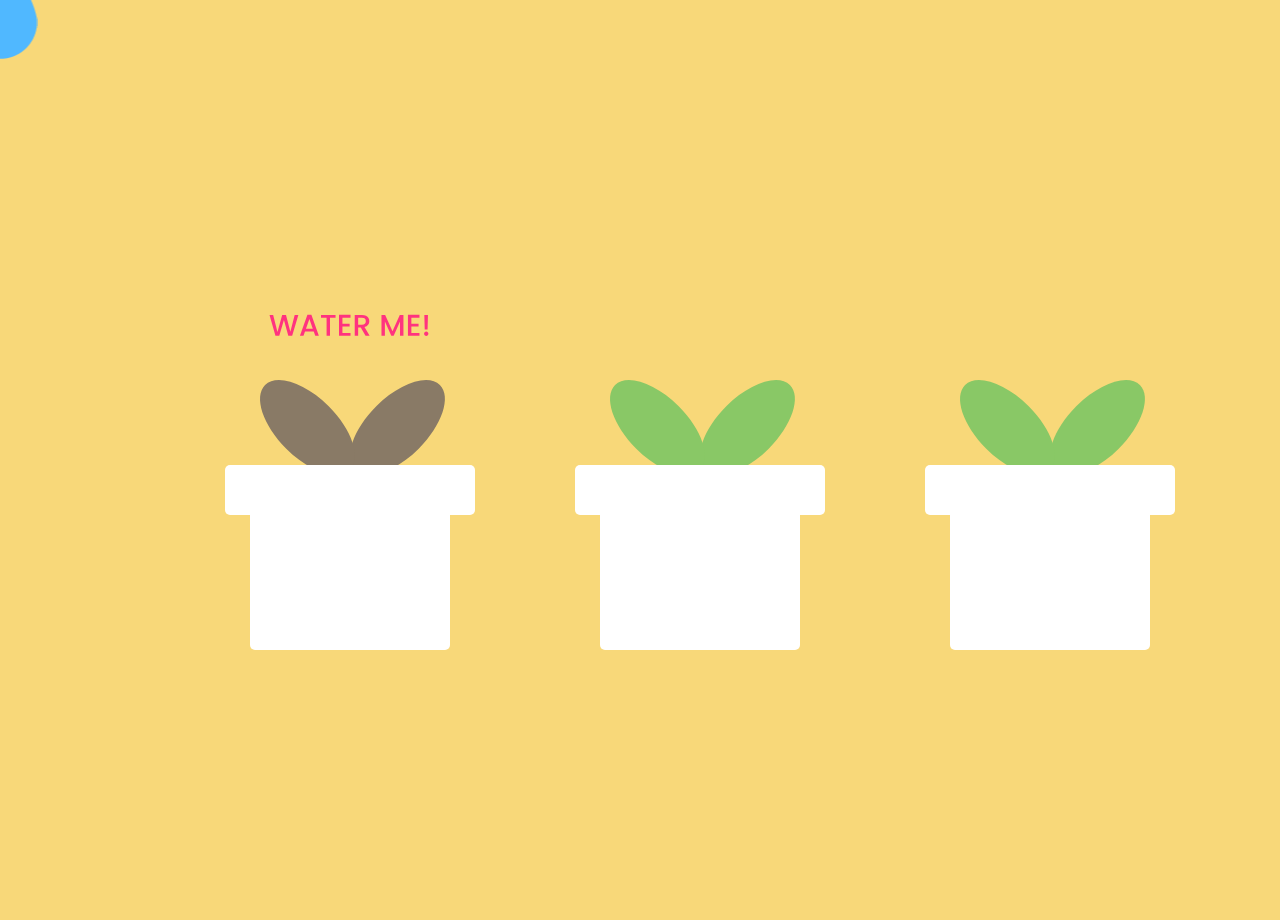
<file: interactive-app/index.html>
<!DOCTYPE html>
<html lang="">

<head>
  <meta charset="utf-8">
  <meta name="viewport" content="width=device-width, initial-scale=1.0">
  <title>Interactive App</title>
  <style>
    body {
      padding: 0;
      margin: 0;
    }
  </style>
  <script src="js/p5.js"></script>
  <script src="js/p5.sound.min.js"></script>
  <script src="js/sketch.js"></script>
</head>

<body>
  <main>
  </main>
</body>

</html>
</file>
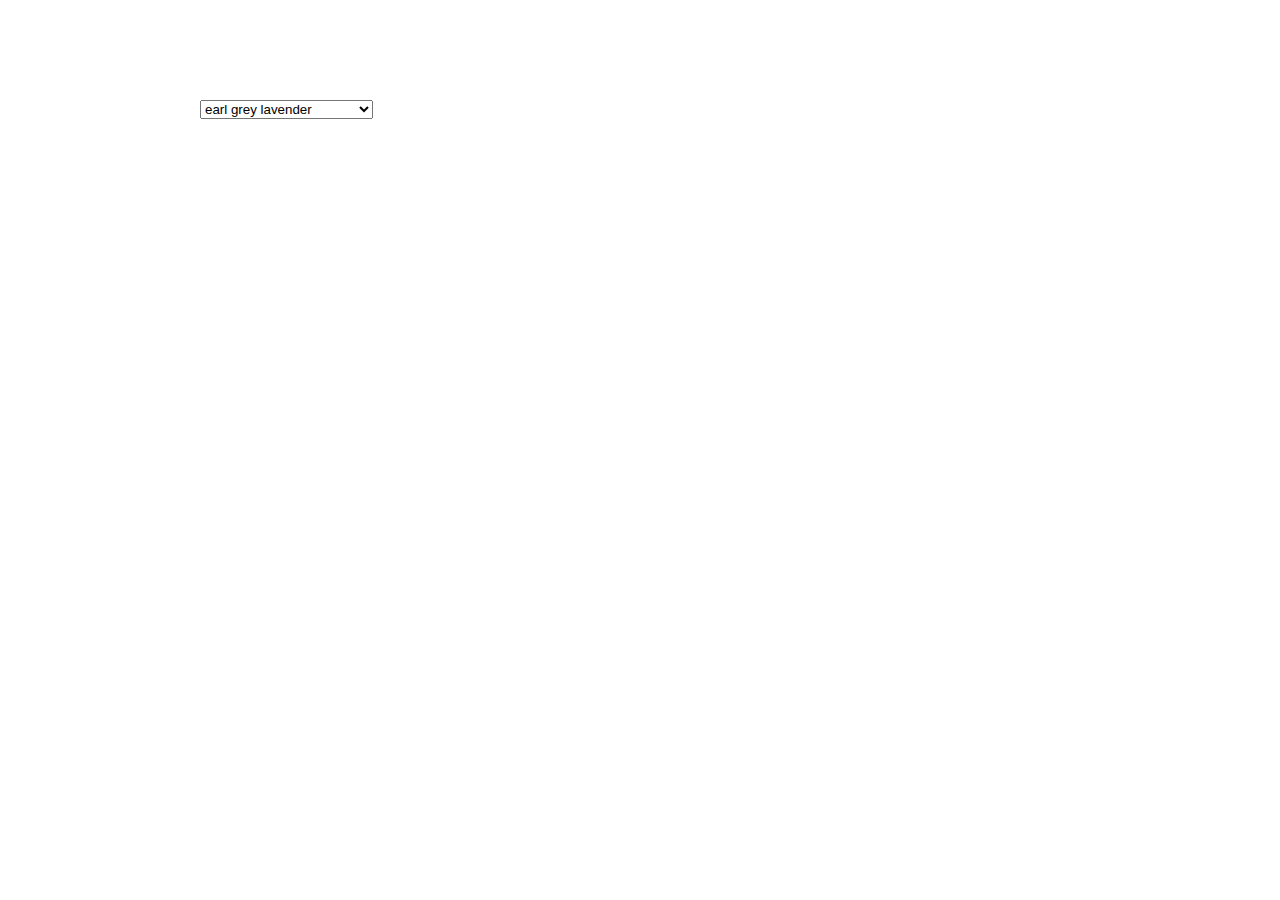
<file: simple-data-vis/index.html>
<!DOCTYPE html>
<html lang="">

<head>
  <meta charset="utf-8">
  <meta name="viewport" content="width=device-width, initial-scale=1.0">
  <title>Interactive App</title>
  <style>
    body {
      padding: 0;
      margin: 0;
    }
  </style>
  <script src="js/p5.js"></script>
  <!-- <script src="js/p5.sound.min.js"></script> -->
  <script src="js/sketch.js"></script>
</head>

<body>
  <main>
  </main>
</body>

</html>
</file>
